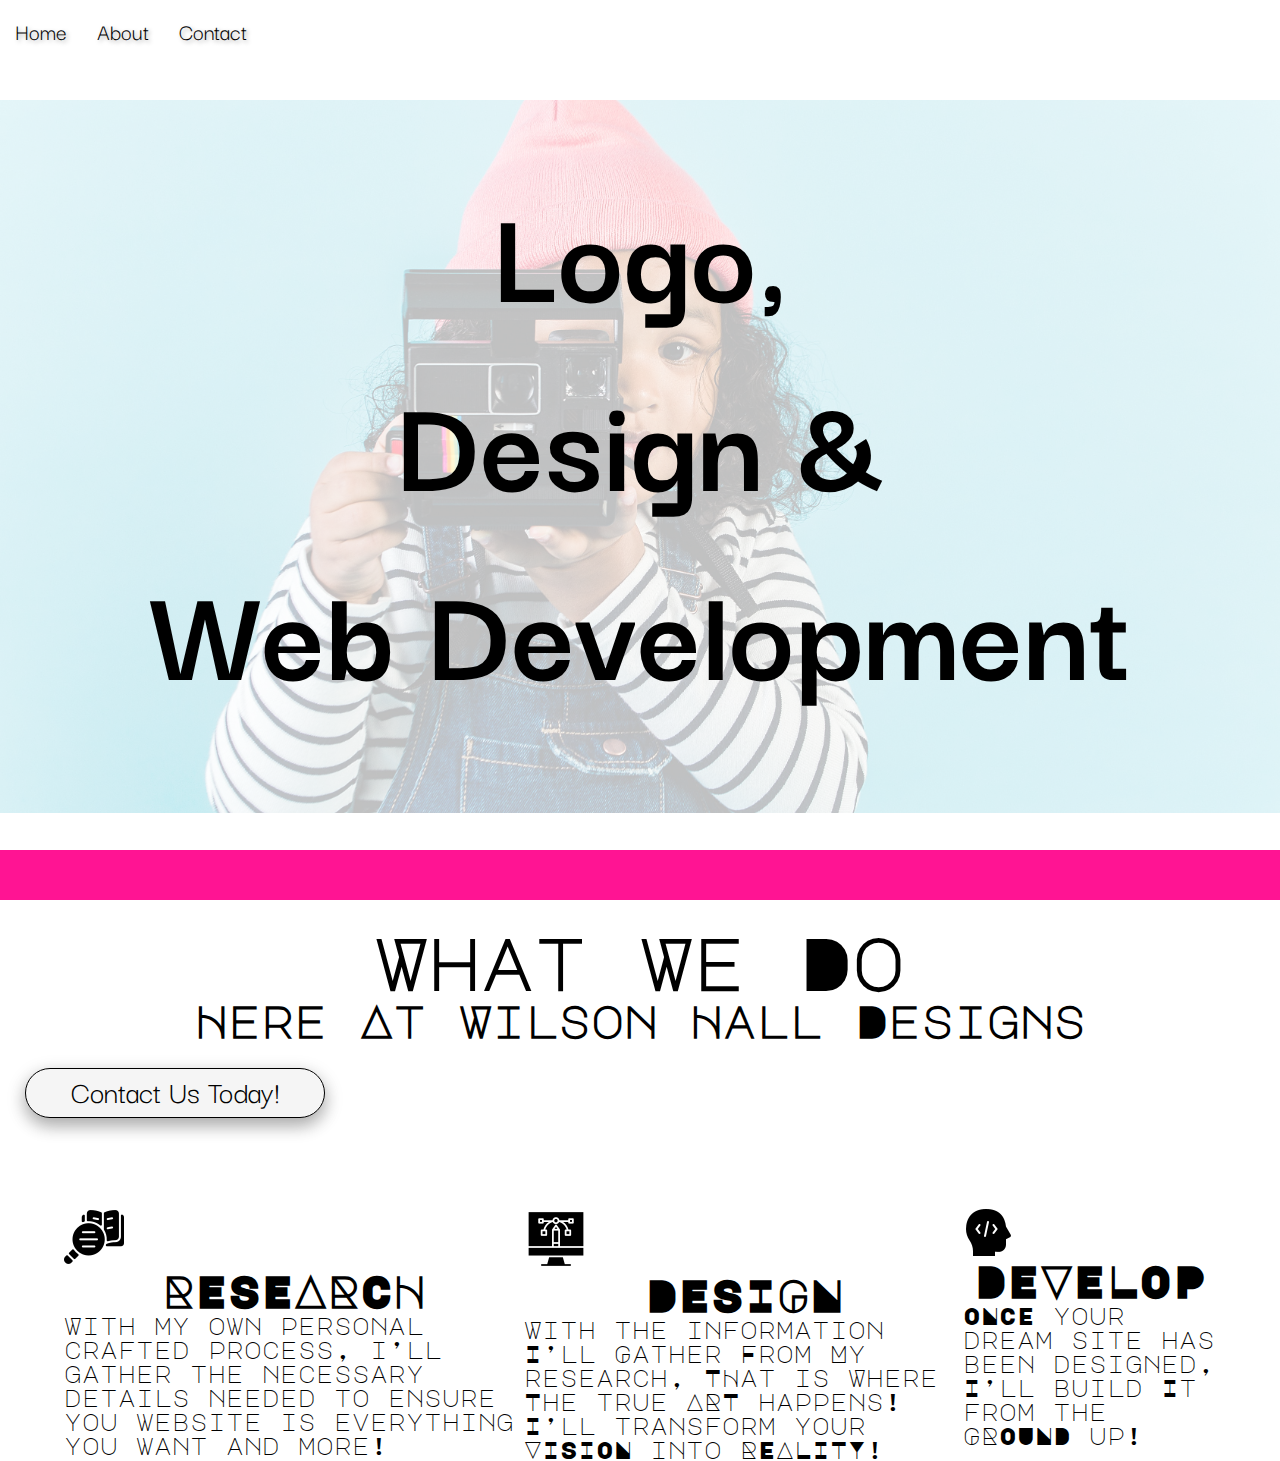
<file: IdeaProjects/Wilson_Hall_Designs/index.html>
<!DOCTYPE html>
<html lang="en">
<head>
    <meta charset="UTF-8">
    <title>Home</title>
    <link rel="stylesheet" href="style.css">


    <!--  Google Fonts  -->
    <link rel="preconnect" href="https://fonts.googleapis.com">
    <link rel="preconnect" href="https://fonts.gstatic.com" crossorigin>
    <link href="https://fonts.googleapis.com/css2?family=Darker+Grotesque:wght@300&display=swap" rel="stylesheet">

    <link rel="preconnect" href="https://fonts.googleapis.com">
    <link rel="preconnect" href="https://fonts.gstatic.com" crossorigin>
    <link href="https://fonts.googleapis.com/css2?family=Major+Mono+Display&display=swap" rel="stylesheet">

</head>
<body>
<!--Header Start-->
<header>

    <nav class="container">
        <ul>
            <li><a href="#" target="_blank">Home</a></li>
            <li><a href="#" target="_blank">About</a></li>
            <li><a href="#" target="_blank">Contact</a></li>
        </ul>
    </nav>


</header>
<!--Header End-->


<!--Main Start-->

<div class="container" id="partOne">
    <!--    <img src="img/backgroundBlue.jpeg" height="750" width="100%">-->
    <div id="headerOne">
        <h1>Logo, <br> Design & <br> Web Development</h1>
    </div>
</div>



<div class="container" id="wwd">
    <div>
        <h1>What We Do</h1>
        <h3>Here At Wilson Hall Designs</h3>
        <button id="wwdButton" type="submit">Contact Us Today!</button>
    </div>
    <div class="row" id="mainRow">
        <div class="col-4">
            <div class="" id="research">
                <img src="img/icons8-research-60%20(1).png">
                <h3>RESEARCH</h3>
                <p>With my own personal crafted process, i’ll gather the necessary details needed to ensure you website is everything you want and more!</p>

            </div>
        </div>
        <div class="col-4">
            <div id="design">
                <img src="img/icons8-graphic-design-64.png">
                <h3>DESIGN</h3>
                <p>With the information I’ll Gather From My research, THat is Where The true ART happens! I’ll transform your VISION into REALITY!</p>
            </div>
        </div>
        <div class="col-4">
            <div id="develop">
                <img src="img/icons8-developer-50.png">
                <h3>DEVELOP</h3>
                <p>ONCE your dream site has been designed, I’ll build It from the GROUND up! </p>
            </div>
        </div>
    </div>
</div>
<!--Main End-->


<!--Footer Start-->
<footer>
    <div id="bottomFoot"></div>
</footer>
<!--Footer End-->


<script
        src="https://code.jquery.com/jquery-2.2.4.js"
        integrity="sha256-iT6Q9iMJYuQiMWNd9lDyBUStIq/8PuOW33aOqmvFpqI="
        crossorigin="anonymous">

</script>
<script src="main.js"></script>
<script>
    $(document).ready(function () {

        $("#wwdButton").click(function () {
            window.location.href = 'about.html';
        })


    });

</script>
</body>
</html>
</file>
<file: IdeaProjects/Wilson_Hall_Designs/style.css>
* {
    margin: 0;
    padding: 0;
    border: 0;
}

.container {
    width: 100%;
    height: 100px;
    background-color: white;
    display: flex;
    float: right;
}

ul {
    display: flex;
    align-items: baseline;
}

ul li {
    list-style: none;
    display: inline-block;



}

ul li a {

    color: black;
    font-family: 'Darker Grotesque', sans-serif;
    text-shadow: 2px 2px 4px darkgrey;
    text-decoration: none;
    font-size: 24px;
    margin: 15px;
    display: flex;
    justify-content: space-between;

}

#partOne{
    position: relative;
    height: 75vh;
    width: 100%;
    display: flex;
    align-items: center;
    justify-content: center;
    z-index: -100;
}


#partOne:before {
    content:"";
    position: absolute;
    background-image: url("img/backgroundBlue.jpeg");
    width: 100%;
    height: 750px;
    background-size: cover;
    opacity: 0.25;




}


#headerOne {

    position: relative;
    font-size: 70px;
    font-family: 'Darker Grotesque', sans-serif;
    text-align: center;
}

#wwd {
    font-size: xx-large;
    font-weight: lighter;
    font-family: 'Major Mono Display', monospace;
    display: flex;
    flex-direction: column;
    justify-content: center;
    margin-top: 12.5em;



}

#wwdButton {
    height: 50px;
    width: 300px;
    font-family: 'Darker Grotesque', sans-serif;
    border-radius: 50px;
    background-color: whitesmoke;
    box-shadow: 0 8px 16px 0 rgba(0,0,0,0.2), 0 6px 20px 0 rgba(0,0,0,0.19);
    border: solid black 1px;
    display: flex;
    justify-content: center;
    font-size: 32px;
    margin: 25px;

}
#wwd h1 {
    font-size: 72px;
    text-align: center;
}

#wwd h3 {
    font-size: 45px;
    text-align: center;
}

#bottomFoot {
    width: 100%;
    height: 50px;
    background-color: deeppink;
    display: flex;
    position: fixed;
    bottom: 0;
    left: 0;
}

#mainRow {
    /*display: inline-block;*/
    display: flex;
    justify-content: space-between;
    margin: 2em;
}

#mainRow img {
    display: flex;
    justify-content: center;
}

.col-4 p {
    font-size: 24px;
}
/*


Will Want

1. Hover affect when users hover over 3 different icons
2. Hover effect for research, design and develop
3. Link the Contact Us Today button to the Contact Page

*/
</file>
